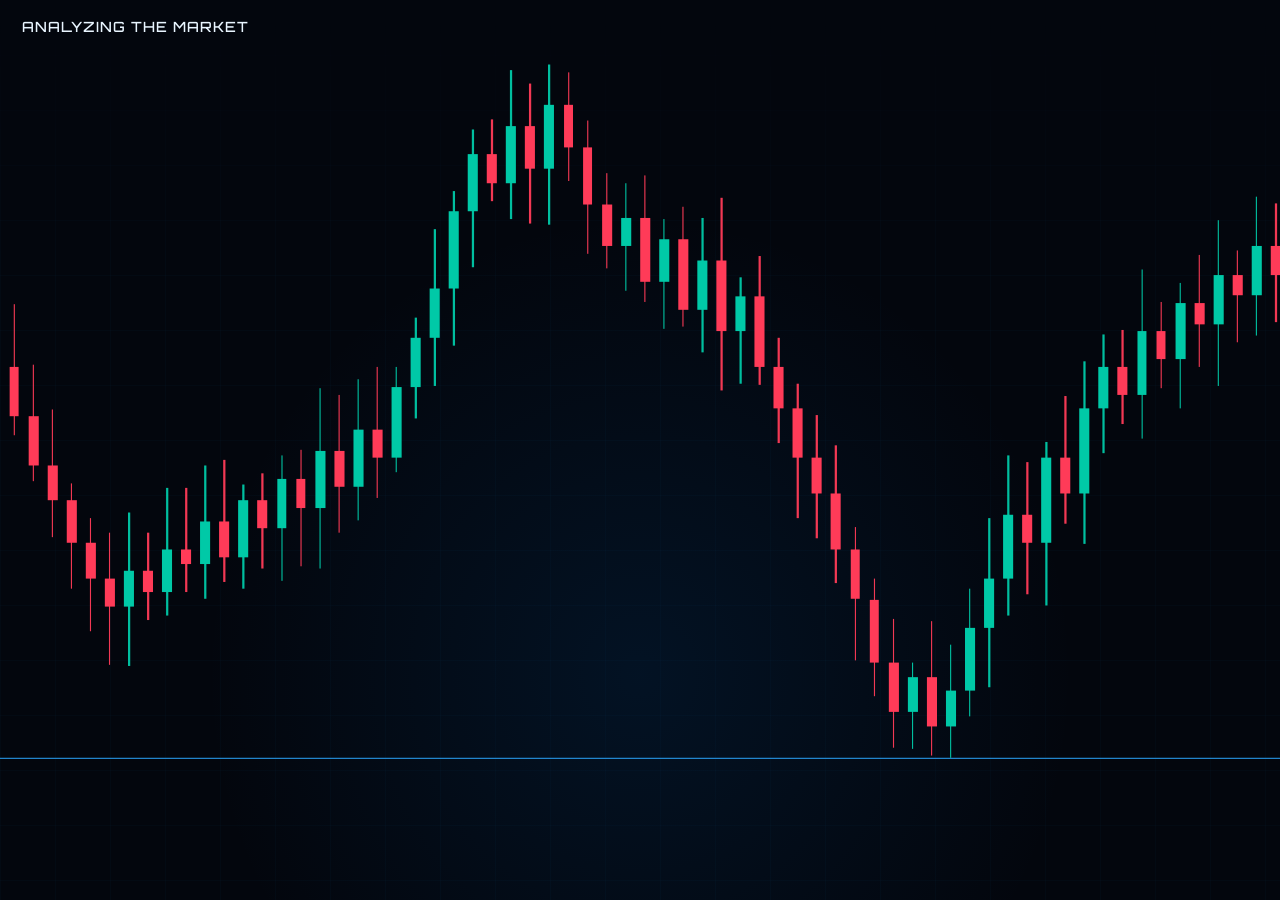
<file: index.html>
<!DOCTYPE html>
<html lang="en">
<head>
  <meta charset="UTF-8">
  <meta name="viewport" content="width=device-width, initial-scale=1.0">
  <title>Wolf Trading Academy</title>
  <link rel="preconnect" href="https://fonts.googleapis.com">
  <link rel="preconnect" href="https://fonts.gstatic.com" crossorigin>
  <link href="https://fonts.googleapis.com/css2?family=Orbitron:wght@400;500;600;700;800;900&family=Rajdhani:wght@400;500;600;700&display=swap" rel="stylesheet">
  <link rel="stylesheet" href="./welcome.css">
</head>
<body>
  <div class="intro" id="intro">
    <div class="grid"></div>
    <div class="status" id="status">ANALYZING THE MARKET</div>

    <main class="stage">
      <div class="camera" id="camera">
        <div class="chart" id="chart" aria-label="Animated candlestick price chart"></div>
      </div>
      <button class="buy-btn" id="buyBtn" type="button">BUY <span>↑</span></button>
    </main>

    <div class="mouse" id="mouse" aria-hidden="true">
      <svg viewBox="0 0 30 40" fill="white">
        <path d="M3 2 L3 32 L11 24 L17 37 L23 34 L17 21 L28 20 Z"
          stroke="#07101d" stroke-width="2" stroke-linejoin="round"/>
      </svg>
    </div>

    <div class="flash" id="flash"></div>

    <section class="logo-reveal" id="reveal">
      <img src="./wolf logo.jpeg"
           alt="Wolf Trading Academy Logo">
      <div class="welcome-text">MASTER THE MARKET</div>
      <a class="enter-btn" href="Home.html">ENTER ACADEMY <span>→</span></a>
    </section>
  </div>

  <script>
    const chart = document.getElementById("chart");
    const camera = document.getElementById("camera");
    const intro = document.getElementById("intro");
    const buyBtn = document.getElementById("buyBtn");
    const mouse = document.getElementById("mouse");
    const statusText = document.getElementById("status");
    const flash = document.getElementById("flash");
    const reveal = document.getElementById("reveal");

    // A designed price path: sell-off, recovery, rally, pullback and recovery.
    // This is decorative animation data, not live market prices.
    const closes = [
      72,68,61,54,47,42,36,31,27,32,29,35,33,39,34,42,38,45,
      41,49,44,52,48,58,65,72,83,91,87,95,89,98,92,84,78,82,
      73,79,69,76,66,71,61,55,48,43,35,28,19,12,17,10,15,24,
      31,40,36,48,43,55,61,57,66,62,70,67,74,71,78,74,81,77
    ];

    // Deterministic small variations make each candle look like OHLC market data.
    let seed = 91827;
    function rand() {
      seed = (seed * 16807) % 2147483647;
      return (seed - 1) / 2147483646;
    }

    const candles = closes.map((close, i) => {
      const open = i === 0 ? close + 5 : closes[i - 1];
      const high = Math.max(open, close) + 2 + rand() * 7;
      const low = Math.min(open, close) - 2 - rand() * 7;
      return { open, close, high, low };
    });

    const minPrice = Math.min(...candles.map(c => c.low));
    const maxPrice = Math.max(...candles.map(c => c.high));
    const range = maxPrice - minPrice;
    const chartHeight = 100; // coordinates are percentages of chart height

    candles.forEach((candle, i) => {
      const x = (i / candles.length) * 100;
      const y = value => ((value - minPrice) / range) * chartHeight;
      const low = y(candle.low);
      const high = y(candle.high);
      const open = y(candle.open);
      const close = y(candle.close);
      const bodyBottom = Math.min(open, close);
      const bodyHeight = Math.max(0.65, Math.abs(close - open));
      const rising = candle.close >= candle.open;

      const item = document.createElement("div");
      item.className = "candle " + (rising ? "bull" : "bear");
      item.style.left = x + "%";
      item.style.setProperty("--delay", (i * 0.055) + "s");
      item.style.setProperty("--low", low + "%");
      item.style.setProperty("--wick-height", (high - low) + "%");

      const body = document.createElement("span");
      body.className = "body";
      body.style.bottom = ((bodyBottom - low) / (high - low) * 100) + "%";
      body.style.height = (bodyHeight / (high - low) * 100) + "%";
      item.appendChild(body);
      chart.appendChild(item);
    });

    function moveMouseToBuy() {
      const b = buyBtn.getBoundingClientRect();
      const root = intro.getBoundingClientRect();
      mouse.style.left = (b.left - root.left + b.width * .55) + "px";
      mouse.style.top = (b.top - root.top + b.height * .55) + "px";
      mouse.classList.add("visible");
      requestAnimationFrame(() => mouse.classList.add("move"));
    }

    window.addEventListener("load", () => {
      camera.classList.add("camera-follow");

      setTimeout(() => {
        camera.classList.remove("camera-follow");
        camera.classList.add("wide-shot");
        buyBtn.classList.add("show");
        statusText.textContent = "TRADE OPPORTUNITY DETECTED";
        moveMouseToBuy();
      }, 4900);

      setTimeout(() => {
        mouse.classList.add("clicking");
        buyBtn.classList.add("pressed");
        buyBtn.click();
      }, 6650);
    });

    buyBtn.addEventListener("click", () => {
      if (intro.classList.contains("reveal-started")) return;
      intro.classList.add("reveal-started");
      statusText.textContent = "TRADE CONFIRMED";
      flash.classList.add("active");
      intro.classList.add("logo-transition");

      setTimeout(() => {
        reveal.classList.add("active");
        mouse.classList.remove("visible");
        statusText.textContent = "";
      }, 900);
    });
  </script>
</body>
</html>
</file>
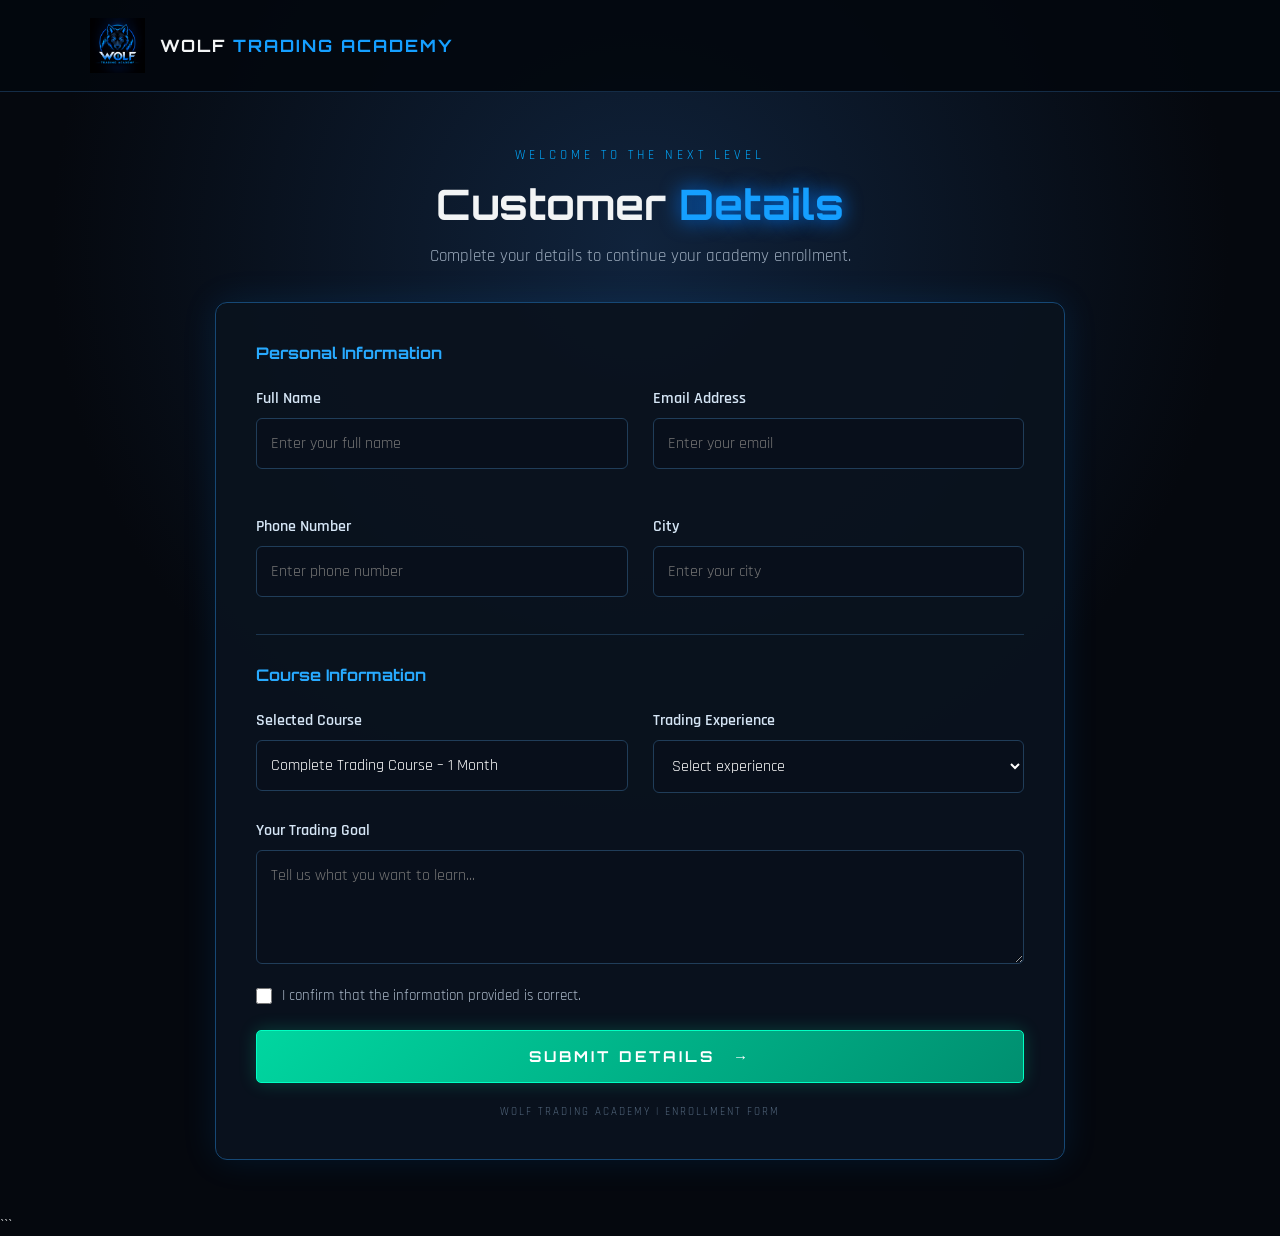
<file: buynow.html>
<!DOCTYPE html>
<html lang="en">
<head>
    <meta charset="UTF-8">
    <meta name="viewport" content="width=device-width, initial-scale=1.0">
    <title>Customer Details | Wolf Trading Academy</title>

    <link rel="stylesheet" href="./buynow.css">

    <link href="https://fonts.googleapis.com/css2?family=Orbitron:wght@400;500;600;700;800&family=Rajdhani:wght@400;500;600;700&display=swap" rel="stylesheet">
</head>

<body>

    <nav class="navbar">
        <img src="./Neon Wolf Trading Academy Logo.png"
             alt="Wolf Trading Academy">

        <h2>WOLF <span>TRADING ACADEMY</span></h2>
    </nav>

    <section class="form-section">

        <div class="form-heading">
            <p class="tagline">WELCOME TO THE NEXT LEVEL</p>
            <h1>Customer <span>Details</span></h1>
            <p>Complete your details to continue your academy enrollment.</p>
        </div>

        <form class="customer-form" id="customerForm">

            <h3>Personal Information</h3>

            <div class="input-grid">

                <div class="input-group">
                    <label>Full Name</label>
                    <input
                        type="text"
                        id="fullName"
                        placeholder="Enter your full name"
                        required>
                </div>

                <div class="input-group">
                    <label>Email Address</label>
                    <input
                        type="email"
                        id="email"
                        placeholder="Enter your email"
                        required>
                </div>

                <div class="input-group">
                    <label>Phone Number</label>
                    <input
                        type="tel"
                        id="phone"
                        placeholder="Enter phone number"
                        required>
                </div>

                <div class="input-group">
                    <label>City</label>
                    <input
                        type="text"
                        id="city"
                        placeholder="Enter your city"
                        required>
                </div>

            </div>

            <div class="divider"></div>

            <h3>Course Information</h3>

            <div class="input-grid">

                <div class="input-group">
                    <label>Selected Course</label>
                    <input
                        type="text"
                        id="selectedCourse"
                        value="Complete Trading Course – 1 Month"
                        readonly>
                </div>

                <div class="input-group">
                    <label>Trading Experience</label>
                    <select id="experience" required>
                        <option value="">Select experience</option>
                        <option value="Beginner">Beginner</option>
                        <option value="Intermediate">Intermediate</option>
                        <option value="Advanced">Advanced</option>
                    </select>
                </div>

            </div>

            <div class="input-group full-width">
                <label>Your Trading Goal</label>
                <textarea
                    id="goal"
                    placeholder="Tell us what you want to learn..."
                    rows="4"></textarea>
            </div>

            <div class="terms">
                <input type="checkbox" id="terms" required>
                <label for="terms">
                    I confirm that the information provided is correct.
                </label>
            </div>

            <button type="submit" class="submit-btn">
                SUBMIT DETAILS <span>→</span>
            </button>

            <p class="secure-text">
                WOLF TRADING ACADEMY | ENROLLMENT FORM
            </p>

        </form>

    </section>

    <script>
        document.getElementById("customerForm").addEventListener("submit", function(e) {

            e.preventDefault();

            const customer = {
                name: document.getElementById("fullName").value.trim(),
                email: document.getElementById("email").value.trim(),
                phone: document.getElementById("phone").value.trim(),
                city: document.getElementById("city").value.trim(),
                course: document.getElementById("selectedCourse").value,
                experience: document.getElementById("experience").value,
                goal: document.getElementById("goal").value.trim()
            };

            // Save customer details
            sessionStorage.setItem(
                "wolfCustomer",
                JSON.stringify(customer)
            );

            // Redirect to payment page
            window.location.href = "payment.html";

        });
    </script>

</body>
</html>
```
</file>
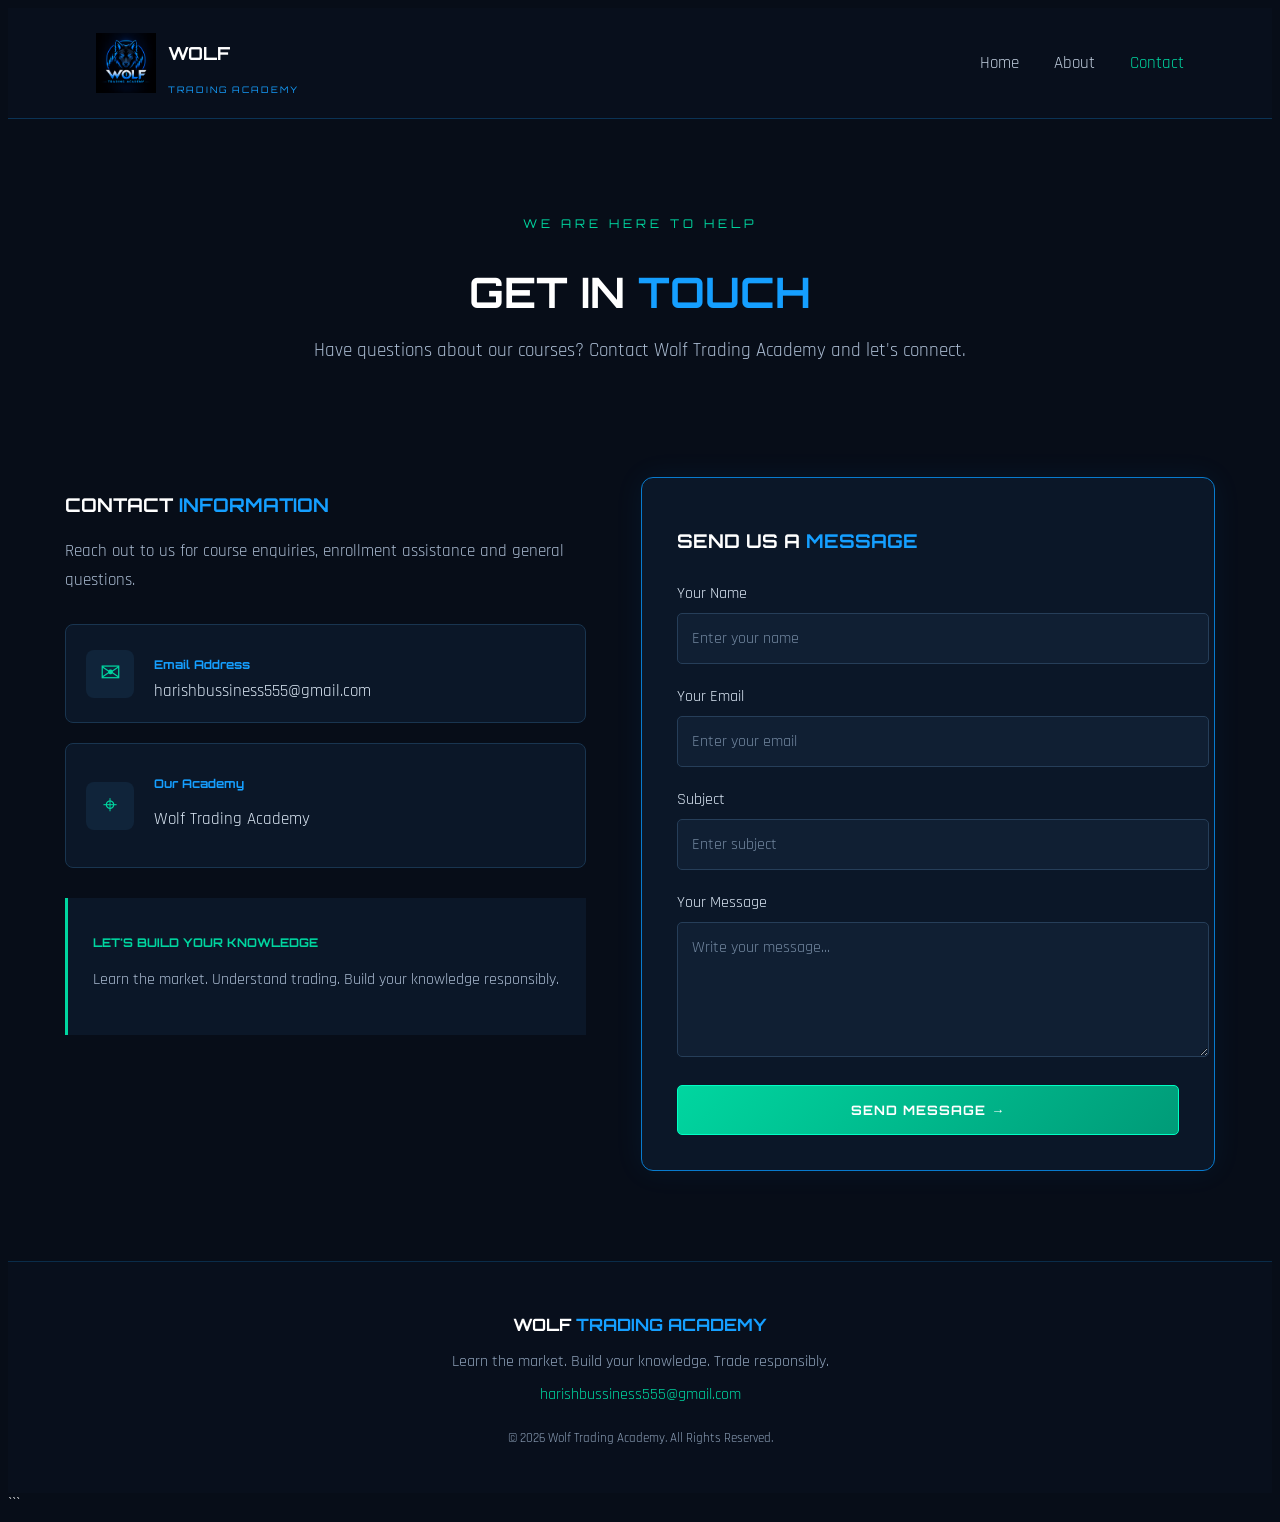
<file: contact.html>
<!DOCTYPE html>
<html lang="en">
<head>
    <meta charset="UTF-8">
    <meta name="viewport" content="width=device-width, initial-scale=1.0">

    <title>Contact Us | Wolf Trading Academy</title>

    <link rel="stylesheet" href="./contact.css">

    <link href="https://fonts.googleapis.com/css2?family=Orbitron:wght@400;500;600;700;800&family=Rajdhani:wght@400;500;600;700&display=swap" rel="stylesheet">
</head>

<body>

    <!-- NAVBAR -->
    <nav class="navbar">

        <a href="Home.html" class="brand">
            <img src="./Neon Wolf Trading Academy Logo.png"
                 alt="Wolf Trading Academy">

            <div>
                <h2>WOLF</h2>
                <span>TRADING ACADEMY</span>
            </div>
        </a>

        <div class="nav-links">
            <a href="Home.html">Home</a>
            <a href="about.html">About</a>
            <a href="contact.html" class="active">Contact</a>
        </div>

    </nav>


    <!-- HERO -->
    <section class="contact-hero">

        <p class="tagline">WE ARE HERE TO HELP</p>

        <h1>GET IN <span>TOUCH</span></h1>

        <p>
            Have questions about our courses?
            Contact Wolf Trading Academy and let's connect.
        </p>

    </section>


    <!-- CONTACT SECTION -->
    <section class="contact-section">

        <div class="contact-info">

            <h2>CONTACT <span>INFORMATION</span></h2>

            <p class="info-description">
                Reach out to us for course enquiries,
                enrollment assistance and general questions.
            </p>

            <div class="info-card">

                <div class="info-icon">✉</div>

                <div>
                    <h3>Email Address</h3>

                    <a href="mailto:harishbussiness555@gmail.com">
                        harishbussiness555@gmail.com
                    </a>
                </div>

            </div>

            <div class="info-card">

                <div class="info-icon">⌖</div>

                <div>
                    <h3>Our Academy</h3>
                    <p>Wolf Trading Academy</p>
                </div>

            </div>

            <div class="contact-highlight">
                <h3>LET'S BUILD YOUR KNOWLEDGE</h3>

                <p>
                    Learn the market. Understand trading.
                    Build your knowledge responsibly.
                </p>
            </div>

        </div>


        <!-- CONTACT FORM -->
        <div class="contact-form-box">

            <h2>SEND US A <span>MESSAGE</span></h2>

            <form id="contactForm">

                <div class="input-group">
                    <label>Your Name</label>

                    <input type="text"
                           id="name"
                           placeholder="Enter your name"
                           required>
                </div>

                <div class="input-group">
                    <label>Your Email</label>

                    <input type="email"
                           id="email"
                           placeholder="Enter your email"
                           required>
                </div>

                <div class="input-group">
                    <label>Subject</label>

                    <input type="text"
                           id="subject"
                           placeholder="Enter subject"
                           required>
                </div>

                <div class="input-group">
                    <label>Your Message</label>

                    <textarea id="message"
                              rows="5"
                              placeholder="Write your message..."
                              required></textarea>
                </div>

                <button type="submit">
                    SEND MESSAGE →
                </button>

            </form>

        </div>

    </section>


    <!-- FOOTER -->
    <footer>
        <h3>WOLF <span>TRADING ACADEMY</span></h3>

        <p>Learn the market. Build your knowledge. Trade responsibly.</p>

        <a href="mailto:harishbussiness555@gmail.com">
            harishbussiness555@gmail.com
        </a>

        <p class="copyright">
            © 2026 Wolf Trading Academy. All Rights Reserved.
        </p>
    </footer>


    <!-- EMAIL FUNCTION -->
    <script>

        document.getElementById("contactForm").addEventListener("submit", function(e) {

            e.preventDefault();

            const name = document.getElementById("name").value.trim();
            const email = document.getElementById("email").value.trim();
            const subject = document.getElementById("subject").value.trim();
            const message = document.getElementById("message").value.trim();

            const recipient = "harishbussiness555@gmail.com";

            const emailSubject = encodeURIComponent(subject);

            const emailBody = encodeURIComponent(
                "Name: " + name +
                "\nEmail: " + email +
                "\n\nMessage:\n" + message
            );

            window.location.href =
                "mailto:" + recipient +
                "?subject=" + emailSubject +
                "&body=" + emailBody;

        });

    </script>

</body>
</html>
```
</file>
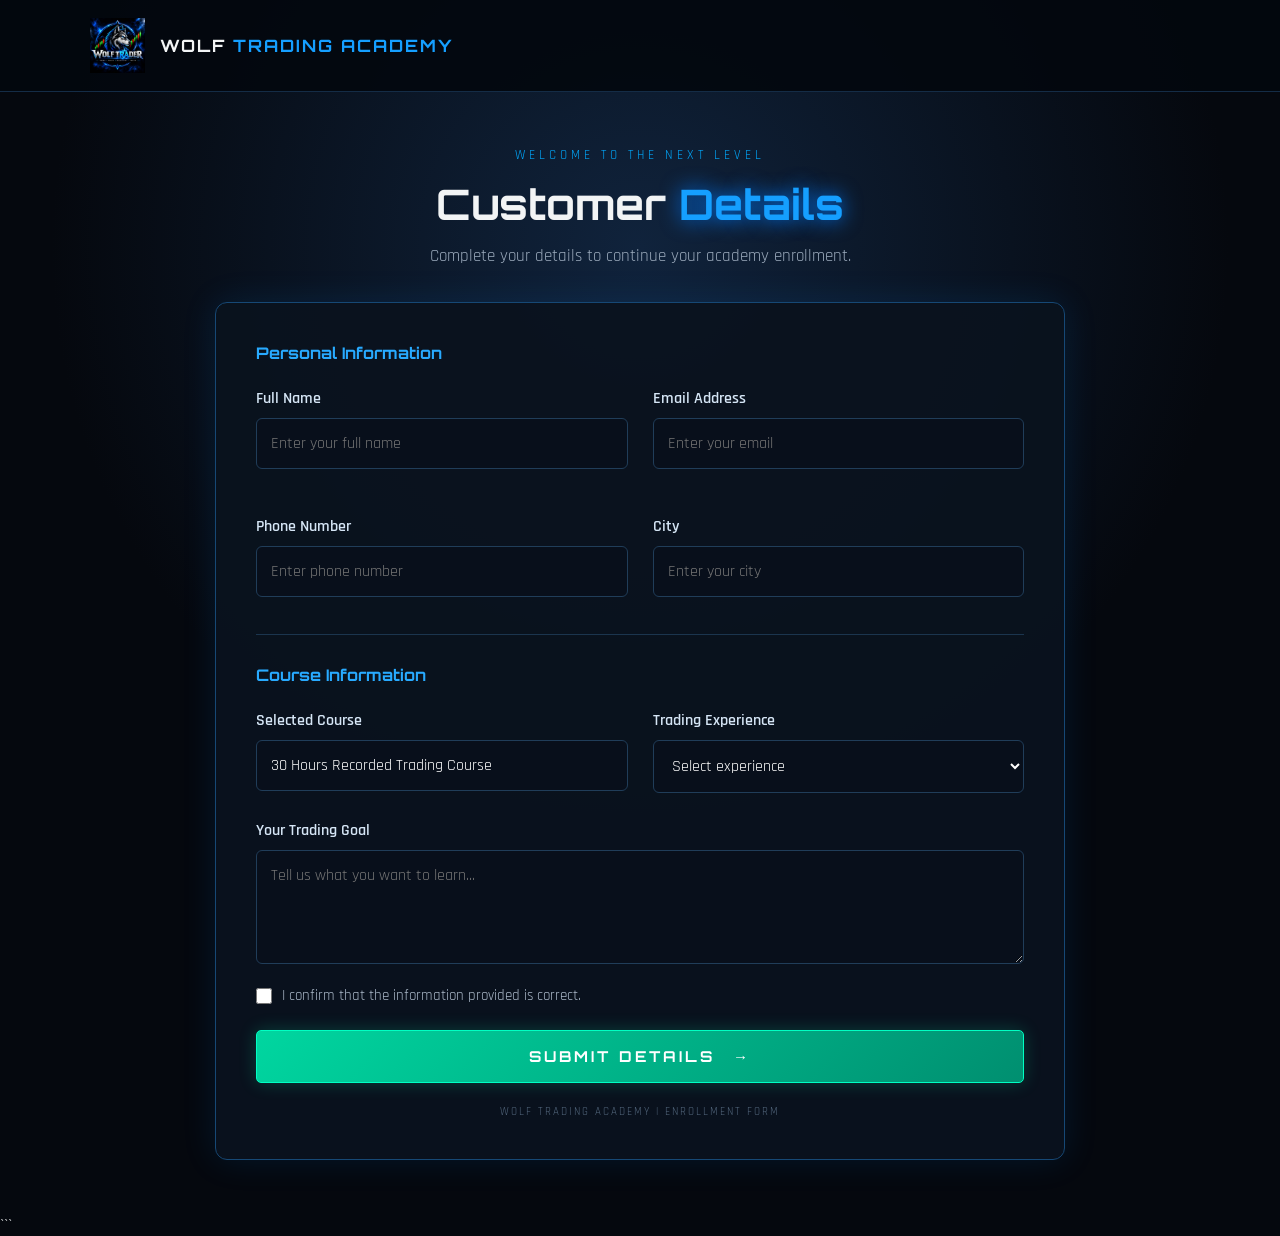
<file: recordcourse.html>
<!DOCTYPE html>
<html lang="en">
<head>
    <meta charset="UTF-8">
    <meta name="viewport" content="width=device-width, initial-scale=1.0">
    <title>Customer Details | Wolf Trading Academy</title>

    <link rel="stylesheet" href="./buynow.css">

    <link href="https://fonts.googleapis.com/css2?family=Orbitron:wght@400;500;600;700;800&family=Rajdhani:wght@400;500;600;700&display=swap" rel="stylesheet">
</head>

<body>

    <nav class="navbar">
        <img src="./wolf logo.jpeg"
             alt="Wolf Trading Academy">

        <h2>WOLF <span>TRADING ACADEMY</span></h2>
    </nav>

    <section class="form-section">

        <div class="form-heading">
            <p class="tagline">WELCOME TO THE NEXT LEVEL</p>
            <h1>Customer <span>Details</span></h1>
            <p>Complete your details to continue your academy enrollment.</p>
        </div>

        <form class="customer-form" id="customerForm">

            <h3>Personal Information</h3>

            <div class="input-grid">

                <div class="input-group">
                    <label>Full Name</label>
                    <input
                        type="text"
                        id="fullName"
                        placeholder="Enter your full name"
                        required>
                </div>

                <div class="input-group">
                    <label>Email Address</label>
                    <input
                        type="email"
                        id="email"
                        placeholder="Enter your email"
                        required>
                </div>

                <div class="input-group">
                    <label>Phone Number</label>
                    <input
                        type="tel"
                        id="phone"
                        placeholder="Enter phone number"
                        required>
                </div>

                <div class="input-group">
                    <label>City</label>
                    <input
                        type="text"
                        id="city"
                        placeholder="Enter your city"
                        required>
                </div>

            </div>

            <div class="divider"></div>

            <h3>Course Information</h3>

            <div class="input-grid">

                <div class="input-group">
                    <label>Selected Course</label>
                    <input
                        type="text"
                        id="selectedCourse"
                        value="30 Hours Recorded Trading Course"
                        readonly>
                </div>

                <div class="input-group">
                    <label>Trading Experience</label>
                    <select id="experience" required>
                        <option value="">Select experience</option>
                        <option value="Beginner">Beginner</option>
                        <option value="Intermediate">Intermediate</option>
                        <option value="Advanced">Advanced</option>
                    </select>
                </div>

            </div>

            <div class="input-group full-width">
                <label>Your Trading Goal</label>
                <textarea
                    id="goal"
                    placeholder="Tell us what you want to learn..."
                    rows="4"></textarea>
            </div>

            <div class="terms">
                <input type="checkbox" id="terms" required>
                <label for="terms">
                    I confirm that the information provided is correct.
                </label>
            </div>

            <button type="submit" class="submit-btn">
                SUBMIT DETAILS <span>→</span>
            </button>

            <p class="secure-text">
                WOLF TRADING ACADEMY | ENROLLMENT FORM
            </p>

        </form>

    </section>

    <script>
        document.getElementById("customerForm").addEventListener("submit", function(e) {

            e.preventDefault();

            const customer = {
                name: document.getElementById("fullName").value.trim(),
                email: document.getElementById("email").value.trim(),
                phone: document.getElementById("phone").value.trim(),
                city: document.getElementById("city").value.trim(),
                course: document.getElementById("selectedCourse").value,
                experience: document.getElementById("experience").value,
                goal: document.getElementById("goal").value.trim()
            };

            // Save customer details
            sessionStorage.setItem(
                "wolfCustomer",
                JSON.stringify(customer)
            );

            // Redirect to payment page
            window.location.href = "payment.html";

        });
    </script>

</body>
</html>
```
</file>
<file: welcome.css>
* { box-sizing: border-box; }

html, body {
  width: 100%;
  height: 100%;
  margin: 0;
  overflow: hidden;
  background: #03060d;
}

body {
  color: #f4f8ff;
  font-family: "Rajdhani", sans-serif;
}

.intro {
  position: relative;
  width: 100%;
  height: 100svh;
  min-height: 500px;
  overflow: hidden;
  isolation: isolate;
  background:
    radial-gradient(ellipse at 50% 75%, rgba(0, 102, 190, .13), transparent 48%),
    #03060d;
}

.grid {
  position: absolute;
  inset: 0;
  z-index: -1;
  opacity: .2;
  background-image:
    linear-gradient(rgba(26,123,190,.18) 1px, transparent 1px),
    linear-gradient(90deg, rgba(26,123,190,.18) 1px, transparent 1px);
  background-size: 55px 55px;
  mask-image: linear-gradient(to bottom, transparent, #000 30%, #000);
}

.status {
  position: absolute;
  top: 18px;
  left: 22px;
  z-index: 5;
  color: #e9f5ff;
  font: 500 clamp(10px, 1.1vw, 15px) "Orbitron", sans-serif;
  letter-spacing: 1px;
}

.stage {
  position: absolute;
  inset: 6% 0 0;
  overflow: hidden;
}

.camera {
  position: absolute;
  inset: 0;
  transform: translateY(105px) scale(1.18);
  transform-origin: center bottom;
  transition: transform 2.2s cubic-bezier(.2,.75,.2,1);
}

.camera.camera-follow {
  transform: translateY(-75px) scale(1.12);
}

.camera.wide-shot {
  transform: translateY(0) scale(.9);
}

.chart {
  position: absolute;
  left: 50%;
  bottom: 7%;
  width: min(96%, 1550px);
  height: min(72vh, 620px);
  transform: translateX(-50%);
  border-bottom: 1px solid rgba(43,167,255,.78);
  overflow: visible;
}

.candle {
  position: absolute;
  bottom: var(--low);
  width: max(3px, .72%);
  height: var(--wick-height);
  transform: scaleY(0);
  transform-origin: bottom;
  animation: candleDraw .48s ease-out var(--delay) forwards;
  z-index: 1;
}

.candle::before {
  content: "";
  position: absolute;
  left: 50%;
  bottom: 0;
  width: 1.5px;
  height: 100%;
  transform: translateX(-50%);
  background: currentColor;
  opacity: .95;
}

.candle .body {
  position: absolute;
  left: 50%;
  bottom: 0;
  width: 100%;
  min-height: 3px;
  transform: translateX(-50%);
  border-radius: 0;
  background: currentColor;
}

/* Candle body is positioned in chart coordinates by the JS-created custom properties. */
.candle.bull { color: #00c9a7; }
.candle.bear { color: #ff3b58; }

@keyframes candleDraw {
  to { transform: scaleY(1); }
}

.buy-btn {
    position: absolute;
    z-index: 8;
    left: 50%;
    top: 52%;

    padding: 16px 54px;

    background: linear-gradient(135deg, #00d6a0, #008f70);
    color: #ffffff;

    border: 1px solid #00ffc3;
    border-radius: 4px;

    font-family: "Orbitron", sans-serif;
    font-size: 18px;
    font-weight: 800;
    letter-spacing: 5px;

    box-shadow:
        0 0 12px rgba(0, 255, 180, 0.4),
        0 0 30px rgba(0, 255, 180, 0.2);

    cursor: pointer;
    opacity: 0;
    visibility: hidden;

    transform: translate(-50%, 25px) scale(.75);
    transition: all .8s ease;
}

.buy-btn span {
    color: #baffed;
}

.buy-btn.show {
    opacity: 1;
    visibility: visible;
    transform: translate(-50%, 0) scale(1);
}

.buy-btn:hover {
    background: linear-gradient(135deg, #00ffc3, #00a77c);
    box-shadow: 0 0 35px rgba(0, 255, 180, .7);
}

.buy-btn.pressed {
    transform: translate(-50%, 0) scale(.94);
    box-shadow: 0 0 45px #00ffc3;
}

.mouse {
  position: absolute;
  z-index: 15;
  left: 50%;
  top: 50%;
  width: 30px;
  height: 40px;
  opacity: 0;
  pointer-events: none;
  transform: translate(80px, 80px);
  transition: left 1.1s cubic-bezier(.2,.8,.2,1), top 1.1s cubic-bezier(.2,.8,.2,1), opacity .3s ease;
  filter: drop-shadow(0 0 5px #39bfff);
}
.mouse svg { width: 100%; height: 100%; }
.mouse.visible { opacity: 1; }
.mouse.clicking { animation: mouseClick .25s ease 2; }
@keyframes mouseClick {
  50% { transform: translate(-2px,-2px) scale(.82); }
}

.flash {
  position: absolute;
  z-index: 20;
  inset: 0;
  pointer-events: none;
  opacity: 0;
  background: radial-gradient(circle, rgba(91,206,255,.85), rgba(0,105,220,.2) 35%, transparent 70%);
}
.flash.active { animation: flashBurst 1.1s ease-out forwards; }
@keyframes flashBurst {
  0% { opacity: 0; transform: scale(.2); }
  25% { opacity: 1; }
  100% { opacity: 0; transform: scale(1.8); }
}

.logo-reveal {
  position: absolute;
  z-index: 12;
  inset: 0;
  display: flex;
  flex-direction: column;
  align-items: center;
  justify-content: center;
  gap: 18px;
  padding: 28px;
  text-align: center;
  background: radial-gradient(ellipse at center, rgba(0,83,150,.24), rgba(3,6,13,.97) 65%);
  opacity: 0;
  visibility: hidden;
  transform: scale(1.35);
  transition: opacity 1.1s ease, transform 1.1s cubic-bezier(.2,.8,.2,1), visibility 1.1s;
}
.logo-reveal.active {
  opacity: 1;
  visibility: visible;
  transform: scale(1);
}
.logo-reveal img {
  display: block;
  width: min(70vw, 570px);
  max-height: 58vh;
  object-fit: contain;
  filter: drop-shadow(0 0 18px rgba(0,153,255,.45));
  animation: logoGlow 2.8s ease-in-out infinite alternate;
}
@keyframes logoGlow {
  from { filter: drop-shadow(0 0 10px rgba(0,153,255,.3)); }
  to { filter: drop-shadow(0 0 28px rgba(0,174,255,.8)); }
}

.welcome-text {
  color: #eaf8ff;
  font: 700 clamp(15px, 2vw, 24px) "Orbitron", sans-serif;
  letter-spacing: clamp(2px, .6vw, 6px);
  text-shadow: 0 0 15px rgba(0,166,255,.6);
}

.enter-btn {
  display: inline-block;
  margin-top: 8px;
  padding: 14px 25px;
  border: 1px solid #269fe8;
  border-radius: 3px;
  color: #eaf8ff;
  background: rgba(0,91,160,.22);
  text-decoration: none;
  font: 700 12px "Orbitron", sans-serif;
  letter-spacing: 2px;
  box-shadow: 0 0 18px rgba(0,145,255,.18);
  transition: .3s ease;
}
.enter-btn:hover {
  background: #075b9c;
  box-shadow: 0 0 28px rgba(0,166,255,.55);
}

.logo-transition .camera { transform: translateY(0) scale(1.25); }

@media (max-width: 600px) {
  .intro { min-height: 460px; }
  .status { top: 14px; left: 12px; font-size: 9px; }
  .stage { inset: 9% 0 0; }
  .camera { transform: translateY(75px) scale(1.05); }
  .camera.camera-follow { transform: translateY(-30px) scale(1.02); }
  .camera.wide-shot { transform: translateY(0) scale(.96); }
  .chart { width: 98%; height: 58vh; }
  .candle { width: max(2px, .8%); }
  .buy-btn { top: 55%; padding: 13px 35px; font-size: 14px; }
  .logo-reveal img { width: min(88vw, 430px); max-height: 48vh; }
  .enter-btn { font-size: 10px; }
}

@media (prefers-reduced-motion: reduce) {
  .candle { animation-duration: .01ms; animation-delay: 0s; }
  *, *::before, *::after { transition-duration: .01ms !important; }
}
</file>
<file: buynow.css>
* {
    margin: 0;
    padding: 0;
    box-sizing: border-box;
}

body {
    background: #05080e;
    color: #f2f4f5;
    font-family: 'Rajdhani', sans-serif;
    min-height: 100vh;
    background-image:
        radial-gradient(circle at 50% 20%, #10233c 0%, transparent 50%);
}

/* Navbar */

.navbar {
    display: flex;
    align-items: center;
    gap: 15px;
    padding: 18px 7%;
    border-bottom: 1px solid #142c46;
    background: rgba(3, 7, 14, .9);
}

.navbar img {
    width: 55px;
}

.navbar h2 {
    font-family: 'Orbitron', sans-serif;
    font-size: 17px;
    letter-spacing: 2px;
}

.navbar h2 span {
    color: #159fff;
}

/* Form section */

.form-section {
    padding: 55px 20px;
}

.form-heading {
    text-align: center;
    margin-bottom: 35px;
}

.tagline {
    color: #00aaff;
    letter-spacing: 4px;
    font-size: 13px;
}

.form-heading h1 {
    font-family: 'Orbitron', sans-serif;
    font-size: clamp(28px, 4vw, 42px);
    margin: 15px 0;
}

.form-heading h1 span {
    color: #159fff;
    text-shadow: 0 0 20px #007bff;
}

.form-heading p:last-child {
    color: #9aa9bb;
    font-size: 17px;
}

/* Form card */

.customer-form {
    max-width: 850px;
    margin: auto;
    padding: 40px;
    background: rgba(10, 18, 30, .95);
    border: 1px solid #164875;
    border-radius: 12px;
    box-shadow: 0 0 35px rgba(0, 136, 255, .12);
}

.customer-form h3 {
    font-family: 'Orbitron', sans-serif;
    color: #28aaff;
    font-size: 16px;
    margin-bottom: 25px;
}

.input-grid {
    display: grid;
    grid-template-columns: repeat(2, 1fr);
    gap: 25px;
}

.input-group {
    display: flex;
    flex-direction: column;
    gap: 9px;
    margin-bottom: 22px;
}

.input-group label {
    color: #d5e5f5;
    font-size: 16px;
    font-weight: 600;
}

.input-group input,
.input-group select,
.input-group textarea {
    width: 100%;
    padding: 14px;
    background: #080f1b;
    border: 1px solid #203d59;
    border-radius: 6px;
    color: white;
    outline: none;
    font-family: 'Rajdhani', sans-serif;
    font-size: 16px;
    transition: .3s;
}

.input-group input:focus,
.input-group select:focus,
.input-group textarea:focus {
    border-color: #159fff;
    box-shadow: 0 0 12px rgba(21, 159, 255, .2);
}

.input-group select option {
    background: #080f1b;
}

.input-group textarea {
    resize: vertical;
}

.full-width {
    margin-top: 5px;
}

.divider {
    height: 1px;
    background: #1b354e;
    margin: 15px 0 30px;
}

/* Terms */

.terms {
    display: flex;
    align-items: center;
    gap: 10px;
    margin: 15px 0 25px;
    color: #aab8c8;
    font-size: 15px;
}

.terms input {
    accent-color: #00c994;
    width: 16px;
    height: 16px;
}

/* Submit button */

.submit-btn {
    width: 100%;
    padding: 16px;
    background: linear-gradient(135deg, #00d6a0, #008f70);
    color: white;
    border: 1px solid #00ffc3;
    border-radius: 5px;
    font-family: 'Orbitron', sans-serif;
    font-size: 15px;
    font-weight: 700;
    letter-spacing: 3px;
    cursor: pointer;
    transition: .3s;
    box-shadow: 0 0 18px rgba(0, 255, 180, .2);
}

.submit-btn:hover {
    transform: translateY(-3px);
    box-shadow: 0 0 25px rgba(0, 255, 180, .5);
}

.submit-btn span {
    margin-left: 10px;
}

.secure-text {
    color: #53677d;
    text-align: center;
    font-size: 11px;
    letter-spacing: 2px;
    margin-top: 22px;
}

/* Mobile */

@media(max-width: 600px) {
    .customer-form {
        padding: 25px 18px;
    }

    .input-grid {
        grid-template-columns: 1fr;
        gap: 0;
    }

    .navbar h2 {
        font-size: 12px;
    }

    .navbar img {
        width: 42px;
    }
}
</file>
<file: contact.css>
```css
* {
    margin: 0;
    padding: 0;
    box-sizing: border-box;
}

body {
    background: #070d18;
    color: white;
    font-family: 'Rajdhani', sans-serif;
}

/* NAVBAR */

.navbar {
    height: 90px;
    padding: 10px 7%;
    display: flex;
    align-items: center;
    justify-content: space-between;
    background: #080f1c;
    border-bottom: 1px solid rgba(21,159,255,0.25);
}

.brand {
    display: flex;
    align-items: center;
    gap: 12px;
    text-decoration: none;
}

.brand img {
    width: 60px;
    height: 60px;
    object-fit: contain;
}

.brand h2 {
    color: white;
    font-family: 'Orbitron', sans-serif;
    font-size: 18px;
}

.brand span {
    color: #159fff;
    font-family: 'Orbitron', sans-serif;
    font-size: 9px;
    letter-spacing: 2px;
}

.nav-links {
    display: flex;
    gap: 35px;
}

.nav-links a {
    text-decoration: none;
    color: #c0cddd;
    font-size: 17px;
    transition: 0.3s;
}

.nav-links a:hover,
.nav-links .active {
    color: #00d6a0;
}

/* HERO */

.contact-hero {
    text-align: center;
    padding: 85px 20px 65px;
}

.tagline {
    color: #00d6a0;
    font-family: 'Orbitron', sans-serif;
    font-size: 12px;
    letter-spacing: 4px;
    margin-bottom: 20px;
}

.contact-hero h1 {
    font-family: 'Orbitron', sans-serif;
    font-size: 42px;
    margin-bottom: 20px;
}

.contact-hero h1 span {
    color: #159fff;
}

.contact-hero > p:last-child {
    color: #a9bad0;
    font-size: 19px;
}

/* CONTACT SECTION */

.contact-section {
    max-width: 1150px;
    margin: auto;
    padding: 30px 25px 90px;
    display: grid;
    grid-template-columns: 1fr 1.1fr;
    gap: 55px;
}

/* CONTACT INFORMATION */

.contact-info h2,
.contact-form-box h2 {
    font-family: 'Orbitron', sans-serif;
    font-size: 19px;
    margin-bottom: 20px;
}

.contact-info h2 span,
.contact-form-box h2 span {
    color: #159fff;
}

.info-description {
    color: #a9bad0;
    font-size: 17px;
    line-height: 1.7;
    margin-bottom: 30px;
}

.info-card {
    display: flex;
    align-items: center;
    gap: 20px;
    padding: 20px;
    margin-bottom: 20px;
    background: #0b1728;
    border: 1px solid #193550;
    border-radius: 8px;
    transition: 0.3s;
}

.info-card:hover {
    border-color: #159fff;
    transform: translateY(-4px);
    box-shadow: 0 0 20px rgba(21,159,255,0.12);
}

.info-icon {
    width: 48px;
    height: 48px;
    display: grid;
    place-items: center;
    flex-shrink: 0;
    background: #10243a;
    color: #00d6a0;
    font-size: 25px;
    border-radius: 8px;
}

.info-card h3 {
    color: #159fff;
    font-family: 'Orbitron', sans-serif;
    font-size: 12px;
    margin-bottom: 8px;
}

.info-card p,
.info-card a {
    color: #dce8f5;
    font-size: 17px;
    text-decoration: none;
    overflow-wrap: anywhere;
}

.info-card a:hover {
    color: #00d6a0;
}

/* HIGHLIGHT */

.contact-highlight {
    margin-top: 30px;
    padding: 25px;
    border-left: 3px solid #00d6a0;
    background: #0b1728;
}

.contact-highlight h3 {
    color: #00d6a0;
    font-family: 'Orbitron', sans-serif;
    font-size: 12px;
    margin-bottom: 12px;
}

.contact-highlight p {
    color: #a9bad0;
    line-height: 1.7;
}

/* CONTACT FORM */

.contact-form-box {
    background: #0b1728;
    border: 1px solid #087bce;
    border-radius: 12px;
    padding: 35px;
    box-shadow: 0 0 30px rgba(21,159,255,0.07);
}

.contact-form-box h2 {
    margin-bottom: 30px;
}

.input-group {
    margin-bottom: 22px;
}

.input-group label {
    display: block;
    color: #dce8f5;
    font-size: 16px;
    margin-bottom: 9px;
}

.input-group input,
.input-group textarea {
    width: 100%;
    padding: 14px;
    background: #101f33;
    border: 1px solid #263e59;
    border-radius: 5px;
    outline: none;
    color: white;
    font-family: 'Rajdhani', sans-serif;
    font-size: 16px;
    transition: 0.3s;
}

.input-group input:focus,
.input-group textarea:focus {
    border-color: #159fff;
    box-shadow: 0 0 12px rgba(21,159,255,0.15);
}

.input-group textarea {
    resize: vertical;
}

.input-group input::placeholder,
.input-group textarea::placeholder {
    color: #71869f;
}

/* BUTTON */

.contact-form-box button {
    width: 100%;
    padding: 16px;
    background: linear-gradient(135deg, #00d6a0, #009b78);
    border: 1px solid #00ffc3;
    border-radius: 5px;
    color: white;
    font-family: 'Orbitron', sans-serif;
    font-size: 13px;
    font-weight: 700;
    letter-spacing: 1px;
    cursor: pointer;
    transition: 0.3s;
}

.contact-form-box button:hover {
    transform: translateY(-3px);
    box-shadow: 0 0 25px rgba(0,255,195,0.3);
}

/* FOOTER */

footer {
    padding: 35px 20px;
    text-align: center;
    background: #080f1c;
    border-top: 1px solid rgba(21,159,255,0.2);
}

footer h3 {
    font-family: 'Orbitron', sans-serif;
    font-size: 17px;
    margin-bottom: 12px;
}

footer h3 span {
    color: #159fff;
}

footer p {
    color: #8da0b8;
    margin-bottom: 12px;
}

footer > a {
    color: #00d6a0;
    text-decoration: none;
}

footer .copyright {
    font-size: 13px;
    margin-top: 25px;
}

/* MOBILE */

@media(max-width: 750px) {

    .navbar {
        height: auto;
        padding: 15px 20px;
        flex-wrap: wrap;
        gap: 15px;
    }

    .brand img {
        width: 48px;
        height: 48px;
    }

    .nav-links {
        width: 100%;
        justify-content: center;
        gap: 30px;
    }

    .contact-hero {
        padding: 60px 20px 35px;
    }

    .contact-hero h1 {
        font-size: 29px;
    }

    .contact-hero > p:last-child {
        font-size: 16px;
    }

    .contact-section {
        grid-template-columns: 1fr;
        gap: 35px;
        padding: 20px 18px 60px;
    }

    .contact-form-box {
        padding: 25px 18px;
    }

}
```
</file>
